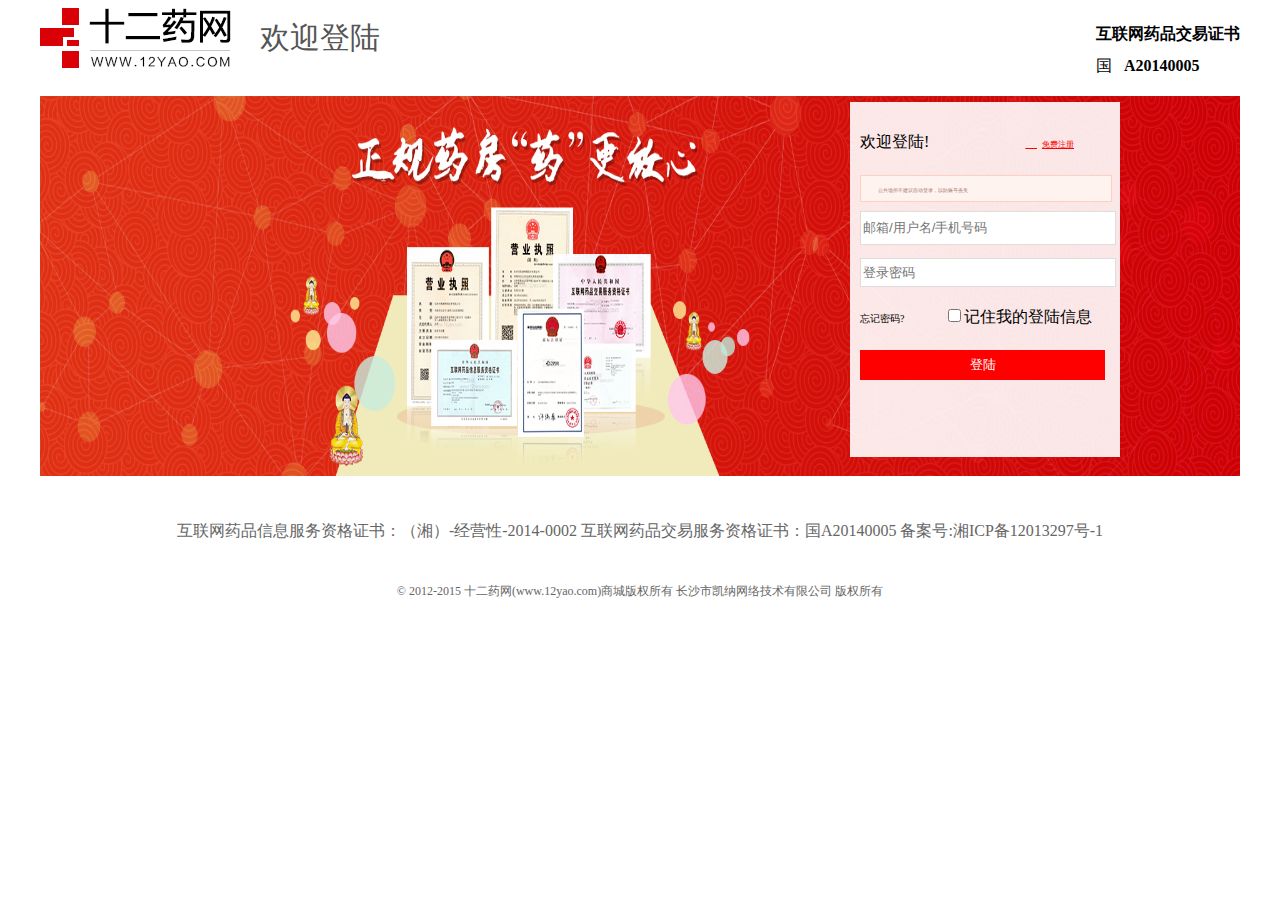
<file: Myproject/Login.html>
<!DOCTYPE html>
<html>
	<head>
		<meta charset="UTF-8">
		<link rel="stylesheet" type="text/css" href="css/login.css" />
		<title>登陆</title>
	</head>
	<body>
		<div class="center">
			<!--第一部分-->
			<div class="logo">
			<img src="img/logo.gif"/>
			<sub>欢迎登陆</sub>
			<div class="searchRight">
				<h4><i class="icon"></i>互联网药品交易证书</h4>
				<span>国&nbsp;&nbsp;&nbsp;<b>A20140005</b></span>
			</div>
			</div>
			<!--第二部分-->
			<div class="login-bg">
				<img src="img/1213123123.jpg"/>
				<div class="lg-box">
					<div class="hd">
						<span>欢迎登陆!</span>
						<a href="regist.html"><i class="icon1"></i>免费注册</a>
					</div>
					<div class="lg-tip"><p><i class="icon1"></i>公共场所不建议自动登录，以防账号丢失</p></div>
					<form class="login">
						<ul>
						<li><input type="input" class="id"   placeholder="邮箱/用户名/手机号码"/><li>
						
						<li><input type="input" class="password"   placeholder="登录密码"/><li>
						<li><a href="#">忘记密码?</a> <input type="checkbox"  class="checkbox" >记住我的登陆信息</input><li>
						<li><input type="button" value="登陆" class="enter"/><li>
						</ul>
					</form>
				</div>
			</div>
			<!--第三部分-->
			<div class="footer">
				<a><center>互联网药品信息服务资格证书：（湘）-经营性-2014-0002 互联网药品交易服务资格证书：国A20140005 备案号:湘ICP备12013297号-1</center></a>
				<a class="asd"><center>© 2012-2015 十二药网(www.12yao.com)商城版权所有 长沙市凯纳网络技术有限公司 版权所有</center></a>
			</div>
		</div>
		
		
	</body>
</html>
</file>
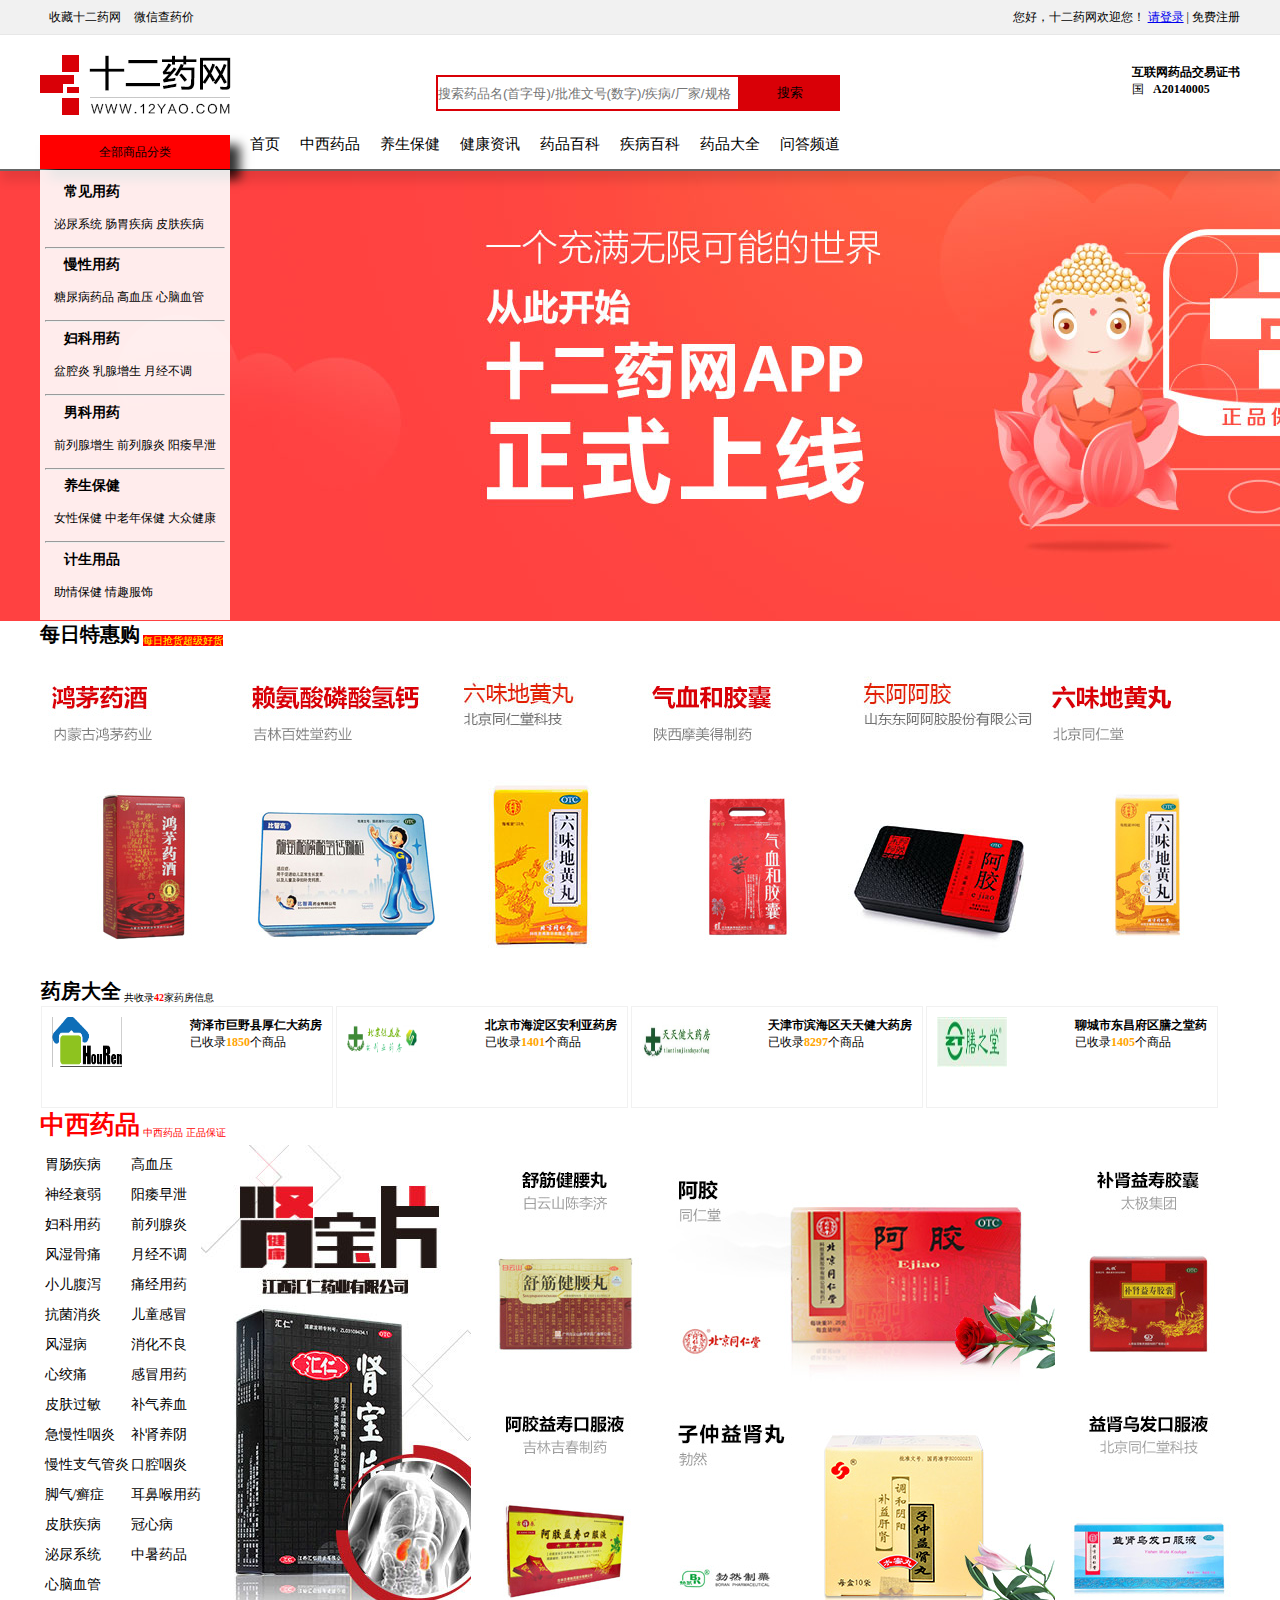
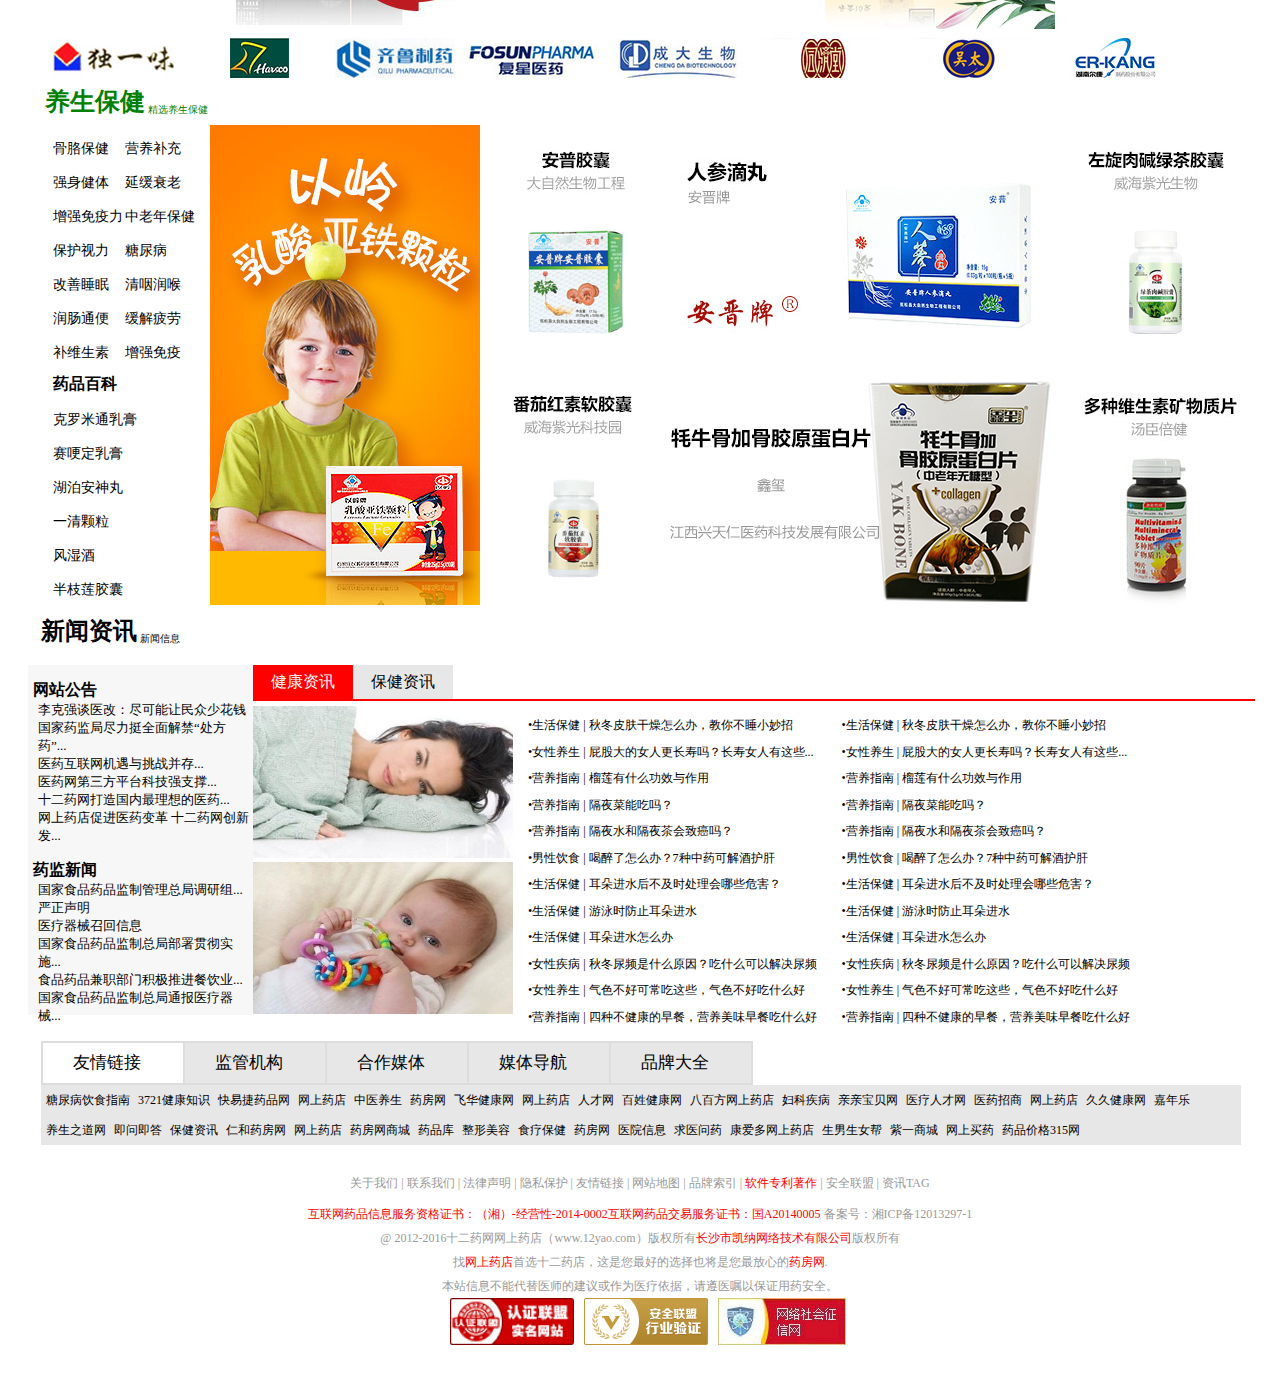
<file: Myproject/main.html>
<!DOCTYPE html>
<html>
	<head>
		<meta charset="UTF-8">
		<title></title>
		<link rel="stylesheet" type="text/css" href="css/page.css" />
		<script src="js/jquery-1.7.1.js" type="text/javascript"></script>
		<script>
			$(document).ready(function(){
				
                $(".hd").hover(function(){
                	$("#btnSearch").css("background","blue");
                	$(".xt").show()
                },function(){
                	$("#btnSearch").css("background","gold");
                	$(".xt").hide()
                })
				
				var len=3;
				var $img=$(".imgStyle li")
				var index=0;
				function play()
				{
					$img.eq(index).fadeIn().siblings().fadeOut();
				}
				function auto()
				{
					timer=setInterval(function(){
						index++;
						if(index>len)
					{		
						index=0;
						}
						play();
					},2000)
				}
				auto();
			})
			
			//	alert("大家好")
				//$("#btnSearch").click(function(){
				//	$("#imgBtn").hide()
					//alert("搜索成功 ")
			//		$("#txt").hide()
					
			//	})
			//})
			
		</script>
	</head>
	<body>
		<div class="my-head">
			<div class="g-warp">
				<a>收藏十二药网</a>
				<a>微信查药价</a>
				<p class="top-righr">
					您好，十二药网欢迎您！
					<a href="Login.html" target="_blank">请登录</a>
					 | <a>免费注册</a>
				</p>
				
			</div>
		</div>
		<div class="search">
		<div class="g-warp leftImge">
			<img id="imgBtn" src="img/logo.gif"/>
			<div class="mid"> 
				<input id="txt" type="text"  class="searchbox" placeholder="搜索药品名(首字母)/批准文号(数字)/疾病/厂家/规格 "/>
				<input id="btnSearch" type="button"  class="btn" value="搜索" />
			</div>
			<div class="searchRight">
				<h4>互联网药品交易证书</h4>
				<span>国&nbsp;&nbsp;&nbsp;<b>A20140005</b></span>
			</div>
		</div>
        <div style="height: 34px; position: relative;" class="g-warp">
				<div class="nav">
					全部商品分类
				</div>
				<div class="hd">
					<li>
					<h3><a>常见用药</a></h3>
					<br />
					<span>泌尿系统&nbsp肠胃疾病&nbsp皮肤疾病</span>
					</li>
					<hr/>
					<li>
					<h3><a>慢性用药</a></h3>
					<br />
					<span>糖尿病药品&nbsp高血压&nbsp心脑血管</span>
					</li>
					<hr/>
					<li>
					<h3><a>妇科用药</a></h3>
					<br />
					<span>盆腔炎&nbsp乳腺增生&nbsp月经不调</span>
					</li>
					<hr/>
					<li>
					<h3><a>男科用药</a></h3>
					<br />
					<span>前列腺增生&nbsp前列腺炎&nbsp阳痿早泄</span>
					</li>
					<hr/>
					<li>
					<h3><a>养生保健</a></h3>
					<br />
					<span>女性保健&nbsp中老年保健&nbsp大众健康</span>
					</li>
					<hr/>
					<li>
					<h3><a>计生用品</a></h3>
					<br />
					<span>助情保健&nbsp情趣服饰</span>
					</li>
                </div>
                	<div class="xt" style="display: none">
                		<dl>
                			<b><dt>辣条/薯片/快乐水</dt></b>
                			<br/>
                			<dd>
                				<a>布拉布拉</a>
                				<a>格瓦斯</a>
                				<a>雄安</a>
                			</dd>
                		</dl>
                		<hr/>
                		<dl>
                			<b><dt>辣条/薯片/快乐水</dt></b>
                			<br/>
                			<dd>
                				<a>布拉布拉</a>
                				<a>格瓦斯</a>
                				<a>雄安</a>
                			</dd>
                		</dl>
                		<hr/>
                		<dl>
                			<b><dt>辣条/薯片/快乐水</dt></b>
                			<br/>
                			<dd>
                				<a>布拉布拉</a>
                				<a>格瓦斯</a>
                				<a>雄安</a>
                			</dd>
                		</dl>
                		<hr/>
                		<dl>
                			<b><dt>辣条/薯片/快乐水</dt></b>
                			<br/>
                			<dd>
                				<a>布拉布拉</a>
                				<a>格瓦斯</a>
                				<a>雄安</a>
                			</dd>
                		</dl>
                		<hr/>
                		<dl>
                			<b><dt>辣条/薯片/快乐水</dt></b>
                			<br/>
                			<dd>
                				<a>布拉布拉</a>
                				<a>格瓦斯</a>
                				<a>雄安</a>
                			</dd>
                		</dl>
                		<hr/>
                		<dl>
                			<b><dt>辣条/薯片/快乐水</dt></b>
                			<br/>
                			<dd>
                				<a>布拉布拉</a>
                				<a>格瓦斯</a>
                				<a>雄安</a>
                			</dd>
                		</dl>
                		<hr/>     		
					</div>
				<div class="shopLift">
				<ul>
					<li>
						<a>首页</a>
					</li>
					<li>
						<a target="_blank">中西药品</a>
					</li>
					<li>
						<a target="_blank">养生保健</a>
					</li>
					<li>
						<a target="_blank">健康资讯</a>
					</li>
					<li>
						<a target="_blank">药品百科</a>
					</li>
					<li>
						<a target="_blank">疾病百科</a>
					</li>
					<li>
						<a target="_blank">药品大全</a>
					</li>
					<li>
						<a target="_blank">问答频道</a>
					</li>
				</ul>		
		</div>
	</div>
	</div>
		<div class="imgStyle">
			<ul>
				<li><img src="img/12345.jpg"/></li>
				<li><img src="img/32.jpg"/></li>
				<li><img src="img/4565.jpg"/></li>
			</ul>
		</div>
		<div class="g-warp">
			<b style="font-size: 20px;">每日特惠购</b>
			<sub style="color:yellow;background: red;">每日抢货超级好货</sub>
			<div class="picList">
				<ul>
					<li><img src="img/20180205172938aupY0XvH.jpg"</li>
					<li><img src="img/000.jpg"></li>
					<li><img src="img/1234.jpg"></li>
					<li><img src="img/123456.jpg"></li>
					<li><img src="img/7894.jpg"></li>
					<li><img src="img/201802051730237zSxQczH.jpg"></li>
				</ul>
			</div>
		</div>
		<div class="g-warp">
		<div class="ypdq">
		<div class="g-warp">
			<b style="font-size: 20px;">药房大全</b>
			<sub>
				共收录<b style="color: red;">42</b>家药房信息
			</sub>
		</div>
		    <div class="imgborder">
			<img style="width: 70px; height: 50px;" src="img/201601231346093U6Y94Rw.png">
			    <div style="float: right;">
				<b><span>菏泽市巨野县厚仁大药房</span></b>
				<br/>
				<span>已收录<b style="color: orange;">1850</b>个商品</span>
				</div>
			</div>
			<div class="imgborder">
			<img style="width: 70px; height: 50px;" src="img/20160322175156sQ25pbRm.png">
			    <div style="float: right;">
				<b><span>北京市海淀区安利亚药房</span></b>
				<br/>
				<span>已收录<b style="color: orange;">1401</b>个商品</span>
				</div>
			</div>
			<div class="imgborder">
			<img style="width: 70px; height: 50px;" src="img/20130925092926uy4WbtcC.jpg">
			    <div style="float: right;">
				<b><span>天津市滨海区天天健大药房</span></b>
				<br/>
				<span>已收录<b style="color: orange;">8297</b>个商品</span>
				</div>
			</div>
			<div class="imgborder">
			<img style="width: 70px; height: 50px;" src="img/20140111153451nI2LTxn9.jpg">
			    <div style="float: right;">
				<b><span>聊城市东昌府区膳之堂药</span></b>
				<br/>
				<span>已收录<b style="color: orange;">1405</b>个商品</span>
				</div>
		    </div>
		</div>
		</div>
		<div class="g-warp">
		<div class="zxyp">
            <b ><span style="color: red; font-size:25px" >中西药品</span></b>
		    <sub style="color: red;">中西药品&nbsp;正品保证</sub>
		</div>
		<div class="wzlb">
			<ul>
				<li><a>胃肠疾病</a></li>
			    <li><a>神经衰弱</a></li>
				<li><a>妇科用药</a></li>
				<li><a>风湿骨痛</a></li>
				<li><a>小儿腹泻</a></li>
				<li><a>抗菌消炎</a></li>
				<li><a>风湿病</a></li>
				<li><a>心绞痛</a></li>
				<li><a>皮肤过敏</a></li>
				<li><a>急慢性咽炎</a></li>
				<li><a>慢性支气管炎</a></li>
				<li><a>脚气/癣症</a></li>
				<li><a>皮肤疾病</a></li>
				<li><a>泌尿系统</a></li>
				<li><a>心脑血管</a></li>
			</ul>
			<ul>
				<li><a>高血压</a></li>
				<li><a>阳痿早泄</a></li>
				<li><a>前列腺炎</a></li>
				<li><a>月经不调</a></li>
				<li><a>痛经用药</a></li>
				<li><a>儿童感冒</a></li>
				<li><a>消化不良</a></li>
				<li><a>感冒用药</a></li>
				<li><a>补气养血</a></li>
				<li><a>补肾养阴</a></li>
				<li><a>口腔咽炎</a></li>
				<li><a>耳鼻喉用药</a></li>
				<li><a>冠心病</a></li>
				<li><a>中暑药品</a></li>
			</ul>
		</div>
		<div>
			<ul  style="float: left;">
				<li><img src="img/肾宝片.jpg"/></li>
			</ul>
			<ul style="float: left;">
			<li><img src="img/20180205173112XL2t4COY.jpg"/></li>
			<li><img src="img/2.jpg"/></li>
			</ul>
			<ul style="float: left;">
				<li><img src="img/6.jpg"/></li>
				<li><img src="img/5.jpg"/></li>
			</ul>
			<ul>
			    <li><img src="img/4.jpg" /></li>
			    <li><img src="img/7.jpg" /></li>
			</ul>
			</div>
		</div>
		<div class="yytplb">
			<div class="g-warp">
				<ul>
					<ul style="float: left;">
					<li><img src="img/20170410151045CX9h4Z08.jpg"></li>
					</ul>
					<li><img src="img/20170608142824TyyY8e1N.jpg"></li>
					<li><img src="img/201511271110113Cp1ArTa.gif"></li>
					<li><img src="img/201706081429064YlaIDjE.jpg"></li>
					<li><img src="img/20170608142923BapIZADl.jpg"></li>
					<li><img src="img/20170410153857wDTh3v6l.jpg"></li>
					<li><img src="img/20170410154036tSVQiXCw.jpg"></li>
					<li><img src="img/20170608143000EfLUYXdX.jpg"></li>
				</ul>
			</div>
		</div>
		<div class="g-warp">
        <div class="ysbj">
				<b style="color: green; font-size:25px"><span>养生保健</span></b>
				<sub style="color: green;">精选养生保健</sub>
				<div class="qwer">
					<ul style="float: left;">
						<li><a>骨胳保健</a></li>
						<li><a>强身健体</a></li>
						<li><a>增强免疫力</a></li>
						<li><a>保护视力</a></li>
						<li><a>改善睡眠</a></li>
						<li><a>润肠通便</a></li>
						<li><a>补维生素</a></li>
					</ul>
					<ul style="float: left;">
						<li><a>营养补充</a></li>
						<li><a>延缓衰老</a></li>
						<li><a>中老年保健</a></li>
						<li><a>糖尿病</a></li>
						<li><a>清咽润喉</a></li>
						<li><a>缓解疲劳</a></li>
						<li><a>增强免疫</a></li>
					</ul>
					<ul class="yaopinbaike">
						<b><h3>药品百科</h3></b>
						<li>克罗米通乳膏</li>
						<li>赛哽定乳膏</li>
						<li>湖泊安神丸</li>
						<li>一清颗粒</li>
						<li>风湿酒</li>
						<li>半枝莲胶囊</li>
					</ul>
				</div>			
		</div>
		

		<div class="ysbjPic">
			<ul style="float: left;">
				<li><img src="img/20180117093001nGt1UKre.jpg"/></li>
			</ul>
			<ul style="float: left;">
			<li><img src="img/2018011515022894ZTF3mm.jpg"/></li>
			<li><img src="img/20180115150311oe3n4VhT.jpg"/></li>
			</ul>
			<ul style="float: left;">
				<li><img src="img/20180120142441zVVkcqSa.jpg"/></li>
				<li><img src="img/20180627143719A5u5RRzy.jpg"/></li>
			</ul>
			<ul style="float: right;">
			    <li><img src="img/20180115150252aon1hbhS.jpg"/></li>
			    <li><img src="img/20180627143753ZuoPX4Hu.jpg"/></li>
			</ul>
		</div>
		</div>
		<div class="g-warp">
			<div class="dbl">
				<b><span style="font-size: 24px;">新闻资讯</span></b>
				<sub>新闻信息</sub>
			</div>
				<div class="wagg">
					<br/>
					<h4 style="margin-left: 5px; font-size: 16px;">网站公告</h4>
					<ul style="margin-left: 10px;">
						<li>李克强谈医改：尽可能让民众少花钱</li>
						<li>国家药监局尽力挺全面解禁“处方药”...</li>
						<li>医药互联网机遇与挑战并存...</li>
						<li>医药网第三方平台科技强支撑...</li>
						<li>十二药网打造国内最理想的医药...</li>
						<li>网上药店促进医药变革  十二药网创新发...</li>
					</ul>
					<br/>
					<h4 style="margin-left: 5px; font-size: 16px;">药监新闻</h4>
					<ul style="margin-left: 10px;">
						<li>国家食品药品监制管理总局调研组...</li>
						<li>严正声明</li>
						<li>医疗器械召回信息</li>
						<li>国家食品药品监制总局部署贯彻实施...</li>
						<li>食品药品兼职部门积极推进餐饮业...</li>
						<li>国家食品药品监制总局通报医疗器械...</li>
					</ul>
				</div>
		</div>
		
		<div>
			<div class="jkzx">
				<p>健康资讯</p>
			</div>
			<div class="bjzx">
				<p>保健资讯</p>
			</div>
		</div>
		
        <div>
        	<hr class="hrl"/>
        </div>
        <div class="tp">
        	<ul>
        	    <li><img style="height: 152px; width: 260px;" src="img/b6cda14c-0f82-48e1-848b-a13e67a4ea38.jpeg"></li>
        	    <li><img style="height: 152px; width: 260px;" src="img/ec7b0580-2e7d-4bbf-806a-1f477e2ff99d.jpg"></li>
        	</ul>
        	<div class="lb">
            <ul style="float: left;">
            	<li>&bull;生活保健&nbsp;|&nbsp;秋冬皮肤干燥怎么办，教你不睡小妙招</li>
            	<li>&bull;女性养生&nbsp;|&nbsp;屁股大的女人更长寿吗？长寿女人有这些...</li>
            	<li>&bull;营养指南&nbsp;|&nbsp;榴莲有什么功效与作用</li>
            	<li>&bull;营养指南&nbsp;|&nbsp;隔夜菜能吃吗？</li>
            	<li>&bull;营养指南&nbsp;|&nbsp;隔夜水和隔夜茶会致癌吗？</li>
            	<li>&bull;男性饮食&nbsp;|&nbsp;喝醉了怎么办？7种中药可解酒护肝</li>
            	<li>&bull;生活保健&nbsp;|&nbsp;耳朵进水后不及时处理会哪些危害？</li>
            	<li>&bull;生活保健&nbsp;|&nbsp;游泳时防止耳朵进水</li>
            	<li>&bull;生活保健&nbsp;|&nbsp;耳朵进水怎么办</li>
            	<li>&bull;女性疾病&nbsp;|&nbsp;秋冬尿频是什么原因？吃什么可以解决尿频</li>
            	<li>&bull;女性养生&nbsp;|&nbsp;气色不好可常吃这些，气色不好吃什么好</li>
            	<li>&bull;营养指南&nbsp;|&nbsp;四种不健康的早餐，营养美味早餐吃什么好</li>
            </ul>
            <ul style="float: left;">
            	<li>&bull;生活保健&nbsp;|&nbsp;秋冬皮肤干燥怎么办，教你不睡小妙招</li>
            	<li>&bull;女性养生&nbsp;|&nbsp;屁股大的女人更长寿吗？长寿女人有这些...</li>
            	<li>&bull;营养指南&nbsp;|&nbsp;榴莲有什么功效与作用</li>
            	<li>&bull;营养指南&nbsp;|&nbsp;隔夜菜能吃吗？</li>
            	<li>&bull;营养指南&nbsp;|&nbsp;隔夜水和隔夜茶会致癌吗？</li>
            	<li>&bull;男性饮食&nbsp;|&nbsp;喝醉了怎么办？7种中药可解酒护肝</li>
            	<li>&bull;生活保健&nbsp;|&nbsp;耳朵进水后不及时处理会哪些危害？</li>
            	<li>&bull;生活保健&nbsp;|&nbsp;游泳时防止耳朵进水</li>
            	<li>&bull;生活保健&nbsp;|&nbsp;耳朵进水怎么办</li>
            	<li>&bull;女性疾病&nbsp;|&nbsp;秋冬尿频是什么原因？吃什么可以解决尿频</li>
            	<li>&bull;女性养生&nbsp;|&nbsp;气色不好可常吃这些，气色不好吃什么好</li>
            	<li>&bull;营养指南&nbsp;|&nbsp;四种不健康的早餐，营养美味早餐吃什么好</li>
            </ul>
        	</div>
        </div>
        <div class="g-warp">
        <div class="dibuMenu">
        	<div class="g-warp">
        		<ul style="font-size: 17px;">
        			<li style="background: #FFFFFF;">友情链接</li>
        			<li>监管机构</li>
        			<li>合作媒体</li>
        			<li>媒体导航</li>
        			<li>品牌大全</li>
        		</ul>
        		</div>
        	</div>
        </div>
        <div class="g-warp">
        <div class="wzl">
        <div class="hz">
        	<ul>
        		<li><a>糖尿病饮食指南&nbsp;</a></li>
        		<li><a>3721健康知识&nbsp;</a></li>
        		<li><a>快易捷药品网&nbsp;</a></li>
        		<li><a>网上药店&nbsp;</a></li>
        		<li><a>中医养生&nbsp;</a></li>
        		<li><a>药房网&nbsp;</a></li>
        		<li><a>飞华健康网&nbsp;</a></li>
        		<li><a>网上药店&nbsp;</a></li>
        		<li><a>人才网&nbsp;</a></li>
        		<li><a>百姓健康网&nbsp;</a></li>
        		<li><a>八百方网上药店&nbsp;</a></li>
        		<li><a>妇科疾病&nbsp;</a></li>
        		<li><a>亲亲宝贝网&nbsp;</a></li>
        		<li><a>医疗人才网&nbsp;</a></li>
        		<li><a>医药招商&nbsp;</a></li>
        		<li><a>网上药店&nbsp;</a></li>
        		<li><a>久久健康网&nbsp;</a></li>
        		<li><a>嘉年乐&nbsp;</a></li>
        		<br/>
        		<li><a>养生之道网&nbsp;</a></li>
        	    <li><a>即问即答&nbsp;</a></li>
        	    <li><a>保健资讯&nbsp;</a></li>
        	    <li><a>仁和药房网&nbsp;</a></li>
        	    <li><a>网上药店&nbsp;</a></li>
        	    <li><a>药房网商城&nbsp;</a></li>
        	    <li><a>药品库&nbsp;</a></li>
        		<li><a>整形美容&nbsp;</a></li>
        		<li><a>食疗保健&nbsp;</a></li>
        		<li><a>药房网&nbsp;</a></li>
        	    <li><a>医院信息&nbsp;</a></li>
        		<li><a>求医问药&nbsp;</a></li>
        		<li><a>康爱多网上药店&nbsp;</a></li>
        		<li><a>生男生女帮&nbsp;</a></li>
        		<li><a>紫一商城&nbsp;</a></li>
        		<li><a>网上买药&nbsp;</a></li>
        		<li><a>药品价格315网&nbsp;</a></li>
        	</ul>
        </div>
        </div>
        </div>
        <div class="g-warp">
        	<div class="db">
        		<a>关于我们</a>  |
        		<a>联系我们</a>  |
        		<a>法律声明</a>  |
        		<a>隐私保护</a>  |
        		<a>友情链接</a>  |
        		<a>网站地图</a>  |
        		<a>品牌索引</a>  |
        		<a style="color: red;">软件专利著作</a>  |
        		<a>安全联盟</a>  |
        		<a>资讯TAG</a>
        	</div>
        	<div class="dbxx">
        		<p><a style="color: red;">互联网药品信息服务资格证书：（湘）-经营性-2014-0002</a><a style="color: red;">互联网药品交易服务证书：国A20140005</a>   备案号：湘ICP备12013297-1</p>
        		<p>@  2012-2016十二药网网上药店（www.12yao.com）版权所有<a style="color: red;">长沙市凯纳网络技术有限公司</a>版权所有</p>
        		<p>找<a style="color: red;">网上药店</a>首选十二药店，这是您最好的选择也将是您最放心的<a style="color: red;">药房网</a>.</p>
        		<p>本站信息不能代替医师的建议或作为医疗依据，请遵医嘱以保证用药安全。</p>
        		<div class="dbtp">
        			<ul>
        				<li><img style="float: left; width: 124px; height: 47px;" src="img/rzlmsmrz_110x40.png"></li>
        				<li><img style="float: left;" src="img/aqlmhyrz_124x47.png"></li>
        				<li><img style="float: left;" src="img/f_yaom.jpg"></li>
        			</ul>
        		</div>
        	</div>
        </div>
	</body>
</html>
</file>
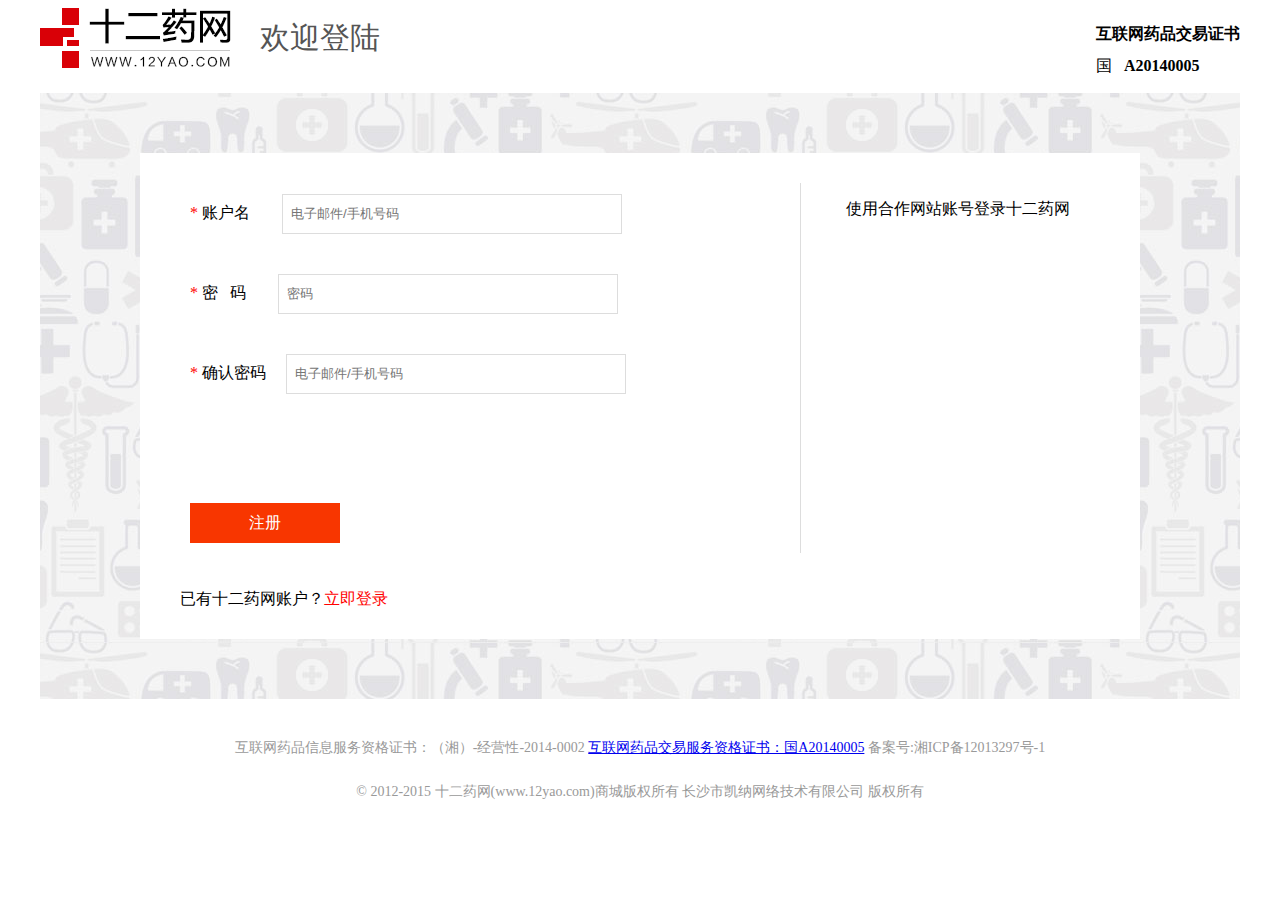
<file: Myproject/regist.html>
<!DOCTYPE html>
<html>
	<head>
		<meta charset="UTF-8">
		<link rel="stylesheet" href="css/resist.css" />
		<title>注册</title>
	</head>
	<body>
		<div class="center">
			<!--第一部分-->
			<div class="logo">
			<img src="img/logo.gif"/>
			<sub>欢迎登陆</sub>
			<div class="searchRight">
				<h4><i class="icon"></i>互联网药品交易证书</h4>
				<span>国&nbsp;&nbsp;&nbsp;<b>A20140005</b></span>
			</div>
			</div>
			<!--第二部分-->
			<div class="rg_bg">
				<div class="g-wrap">
  					<div class="main rg_wrap">
  						<div class="form1">
    						<form>
    							<ul>
    								<li>
    									<span><span class="xianhao">*</span>&nbsp;账户名&nbsp;&nbsp;&nbsp;</span><input type="text" placeholder="电子邮件/手机号码" />
    								</li>
    								<li>
    									<span><span class="xianhao">*</span>&nbsp;密&nbsp;&nbsp;&nbsp;码&nbsp;&nbsp;&nbsp;</span><input type="text" placeholder="密码" />
    								</li>
    								<li>
    									<span><span class="xianhao">*</span>&nbsp;确认密码</span><input type="text" placeholder="电子邮件/手机号码" />
    								</li>
    								
    								<li>
    									<button>注册</button>
    								</li>
    							</ul>
    						</form>
						</div>
					<div class="zi">
						<span>使用合作网站账号登录十二药网</span>
					</div>
          			<div class="zi1">已有十二药网账户？<a href="Login.html" style=" text-decoration: none;" class="reg_or" >立即登录</a></div>
        			</div>
        		</div>
			</div>
			<!--第三部分-->
			<div class="footer">

    		<p><a rel="nofollow"  target="_blank">互联网药品信息服务资格证书：（湘）-经营性-2014-0002</a> <a rel="nofollow" href="#" >互联网药品交易服务资格证书：国A20140005</a> 备案号:湘ICP备12013297号-1</p>

    		<p>&#169; 2012-2015 十二药网(www.12yao.com)商城版权所有 <a rel="nofollow"  >长沙市凯纳网络技术有限公司</a> 版权所有</p>

</div>
		</div>
	</body>
</html>
</file>
<file: Myproject/css/login.css>
a:hover{
	color: red;
}
.center{
	width:1200px;
	margin:auto;
	line-height: 60px;
}
.logo sub{
	display: block;
	float: right;
	color: #555555;
	vertical-align:middle;
	font-size: 30px;
	margin-right: 860px;
}
.searchRight{
	float: right;
	margin-top:-110px ;
	
}
.searchRight h4{
	height: 10px;
	
}
.icon{
	font-style: normal;
	font-size: 50px;
	color: red;
	float: left;
	margin-top: 14px;
	margin-right: 10px;
	
}

.login-bg img{
	width:100%;
	height: 380px;
	
}
.lg-box{
	position: absolute;
	left: 850px;
	top: 202px;
	float: right;
	margin-top: -100px;
	z-index:999;
	width: 250px;
	height: 335px;
	background: rgba(255,255,255,.9);
	padding: 10px;
}
.lg-box.hd{
	height: 30px;
}

.lg-box .hd a{
	margin-left: 92px;
	font-size: 8px;
	color: red;
	
}
.lg-box .hd .icon1{
	font-style: normal;
	font-size: 15px;
	color: red;
	margin-right: 5px;
}
.lg-box .lg-tip{
	font-size: 2px;
	width: 100%;
	background: #fff3f0;
    border: 1px solid #ffcfc2;
    color: #a3776c;
    height: 25px;
}
.lg-box .lg-tip p{
	margin-top: -19px;
	font-size: 5px;
}
.lg-box .lg-tip .icon1{
	margin-top: -25px;
	font-style: normal;
	font-size: 15px;
	color: red;
	margin-right: 5px;
	
}
.lg-box .login ul{
	padding: 0;
	margin-top: 10px;
}
.lg-box .login ul li{
	list-style: none;
	padding: 0px;
	margin-top: -15px;
}
.lg-box .login .id{
	width: 100%;
	height: 30px;
	border: 1px solid #ddd;
}
.lg-box .login .password{
	
	width: 100%;
	height: 25px;
	border: 1px solid #ddd;
	
}
.lg-box .login .enter{
	width: 245px;
    height: 30px;
    background: red;
    color: white;
    border: none;
}
.lg-box .login a{
	font-size: 10px;
	color: #000;
	text-decoration: none;
}
.lg-box .login .checkbox{
	margin-left: 40px;
	font-size: 5px;
}
.footer{
	margin-bottom: 10px;
}
.footer a{
	color: #666;
	text-decoration: none;
}
.footer .asd{
	font-size: 12px;
	margin-top: -10px;
}
</file>
<file: Myproject/css/page.css>
*{
	padding: 0;
	margin: 0;
	list-style:none
}
.my-head{
	background: #f1f1f1;
	/*line-height 和height高度一样的话文字自动居中*/
	height: 34px;
	line-height: 34px;
	font-size: 14px;
	border-bottom: 1px solid #e7e7e7;			
}
.g-warp{
	width: 1200px;
	margin: 0 auto;
	font-size: 12px;
}
.g-warp a:hover{
	color: red;
}
.top-righr{
	float: right;
	font-size: 12px;
}
.top-righr a:hover{
	color: red;
}

.search{
	background: #fff;
	position: relative;
	border-bottom: 2px solid #666666;
	box-shadow: 1px 10px 10px rgba(0,0,0,.1);
	z-index: 999;
}
.leftImge{
	padding: 20px 0;
	height: 60px;
	position: relative;
}
.mid{
	float: right;
	margin-right: 500px;
	margin-top: 20px;
}
.btn{
	position: absolute;
	width: 100px;
	height: 36px;
	cursor: #fff;
	background: #D90007;
	border: 0
}

.searchbox{
	width: 300px;
	line-height: 10px;
	padding: 3px 0;
	border: 2px solid #D90007;
	height: 26px;
}
.searchRight{
	float: right;
	margin-left: 100px;
	margin-top:-55px ;
	
}
.imgStyle{
	overflow: hidden;
	width: 100%;
	height: 450px;
	text-align:center
}
.nav{
	float: left;
	position:relative;
	width:190px;
	box-shadow: 10px 10px 10px rgba(0,0,0,.8);
	background: red;
	line-height:34px;
	text-align:center;
}
.shopLift
{
	width: 800px;
	height: 34px;
	margin-left: 30px;
}
.shopLift li
{
	float: left;
	font-size: 15px;
	font-family: 700px;
	margin-left: 20px;
}
.hd
{
	position: absolute;
	z-index: 999;
	width: 180px;
	background: rgba(255,255,255,.9);
	padding: 5px;
	margin-top: 35px;
}
.hd li
{
	width: 170px;
	font-size: 12px;
}
.g-warp .hd li
{
	height: 56.7px;
	padding: 8.5px;
	margin-top: -2px;
}
.xt
{
	float: left;
	position: absolute;
	margin-left: 193px;
	margin-top: 36px;
	border: 1px solid white;
	background: white;
	width: 300px;
	height: 433px;
	padding: 7px;
}
.xt dl
{
	height: 55px;
	padding: 8.5px;
	margin-top: -2px;
}
.picList
{
	margin-top: 4px;
	font-size: 14px;
}
.picList li
{
	width: 200px;
	float: left;
	padding-left: none;
}
.ypdq
{
	float: left;
	margin-left: 1px;
	position: relative;
}
.imgborder
{
	border: 1px solid #F1F1F1;
	width: 270px;
	height: 80px;
	padding: 10px;
	float: left;
	margin-right: 3px;
}
.zxyp
{
	position: relative;
}
.wzlb{
	font-size: 14px;
	padding: 2px;
}
.wzlb ul
{
	float: left;
	margin-left: 2.5px;
	margin-top: 1px;
}
.wzlb ul li
{
	margin-top: 12px;
}
.yytplb
{
	margin: 2px;
}
.yytplb li
{
	float: left;
	padding: 3px;
}
.ysbj
{
	float: left;
	margin-left: 5px;
	position: relative;
}
.qwer{
	font-size: 14px;
	padding: 5px;
	width: 150px;
}
.qwer ul
{
	float: left;
	margin-left: 2.5px;
	margin-top: 1px;
}
.qwer ul li
{
	margin-top: 16px;
}
.qwer h3{
	margin-top: 10px;
}
.ysbjPic
{
	float: left;
	position: absolute;
	margin-left: 170px;
	margin-top: 90px;
	z-index: 1;
}
.dbl
{
	float: left;
	position: absolute;
	margin-left: 1px;
	margin-top: 580px;
}
.wagg
{
	float: left;
	margin-left: -180px;
	margin-top: 580px;
	width: 225px;
	height: 350px;
	background: #F7F7F7;
	color: black;
}
.wagg ul li
{
	font-size: 13px;
}
.jkzx
{
	float: left;
	width: 100px;
	height: 34px;
	background-color: red;
	color: white;
	line-height: 34px;
	text-align: center;
	margin-top: 580px;
}
.bjzx
{
	float: left;
	width: 100px;
	height: 34px;
	background: #E7E7E7;
	color: black;
	line-height: 34px;
	text-align: center;
	margin-top: 580px;
}
.hrl
{
	width: 1000px;
	border: 1px solid red;
	margin-left: -800px;
	margin-top: 665.8px;
}
.tp
{
	float: left;
	margin-top: 5px;
}
.lb{
	float: left;
	margin-left: 250px;
	margin-top: -320px;
	font-size: 12px;
}
.lb ul
{
	margin-top: 10px;
}
.lb ul li
{
	margin-left: 25px;
	margin-top: 9.5px;
}
.dibuMenu
{
	float: left;
	margin-left: 1px;
	margin-top: 15px;
	border: 1px solid #dddddd;
	width: 710px;
}
.dibuMenu li
{
	float: left;
	padding-right: 10px;
	line-height: 40px;
	width: 80px;
	height: 40px;
	background: #E7E7E7;
	padding: 0 30px;
	border: 1px solid #DDDDDD;
}
.hz
{
	height: 60px;
	width: 1200px;
	background: #E7E7E7;
}
.wzl
{
	float: left;
	margin-left: 1px;
}
.wzl li
{
	float: left;
	font-size: 12px;
	padding-right: 0px;
	line-height: 30px;
	margin-left: 5px;
}
.db
{
	float: left;
	padding: 30px 0 10px;
	text-align: center;
	width: 1200px;
	color: #999999;
}
.dbxx
{
	width: 1000px;
	float: left;
	text-align: center;
	width: 1200px;
	color: #999999;
	line-height: 2em;
	margin-bottom: 30px;
}
.dbtp
{
	width: 1000px;
	float: left;
	margin-left: 400px;
}
.dbtp ul li
{
	float: left;
	margin-left: 10px;
	
}
</file>
<file: Myproject/css/resist.css>
li{
	list-style: none;
}
.zi1{
	font-style: normal;
	margin-left: 30px;
}
.zi1 .reg_or{
	color: red;
}
a:hover{
	color: red;
}
.xianhao{
	color: red;
}
.center{
	width:1200px;
	margin:auto;
	line-height: 60px;
}
.logo sub{
	display: block;
	float: right;
	color: #555555;
	vertical-align:middle;
	font-size: 30px;
	margin-right: 860px;
}
.searchRight{
	float: right;
	margin-top:-110px ;
	
}
.searchRight h4{
	height: 10px;
	
}
.icon{
	font-style: normal;
	font-size: 50px;
	color: red;
	float: left;
	margin-top: 14px;
	margin-right: 10px;
	
}
/*第二部分*/
.rg_bg{
	padding: 20px 0;
    background: #e8e8e8 url(../img/re-bg.jpg);
}
.g-wrap{
	padding: 40px;
    position: relative;
	width: 1000px;
    margin-right: auto;
    margin-left: auto;
}
.main{
	background: #fff;
	padding: 10px;
}
.main .form1{
	
	display: block;
	border-right:1px solid #ddd ;
	width: 650px;
}
.main ul li{
	margin-top: 20px;
}
.main ul li input{
	margin-left: 20px;
	width: 330px;
    height: 38px;
    padding: 0 0 0 8px;
    border: 1px solid #ddd;
}
.main button{
	background: #f83600;
	width: 150px;
    height: 40px;
    border: none;
    font-size: 16px;
    color: #fff;
    cursor: pointer;
    margin-top: 80px;
}
.zi{
	float: right;
	margin-right: 60px;
	margin-top: -390px;
}
/*第三部分*/
.footer{
	font-size: 14px;
    text-align: center;
    color: #999;
    padding: 20px 0;
    line-height: 30px;
}
.footer a{
	font-style: normal
}
</file>
